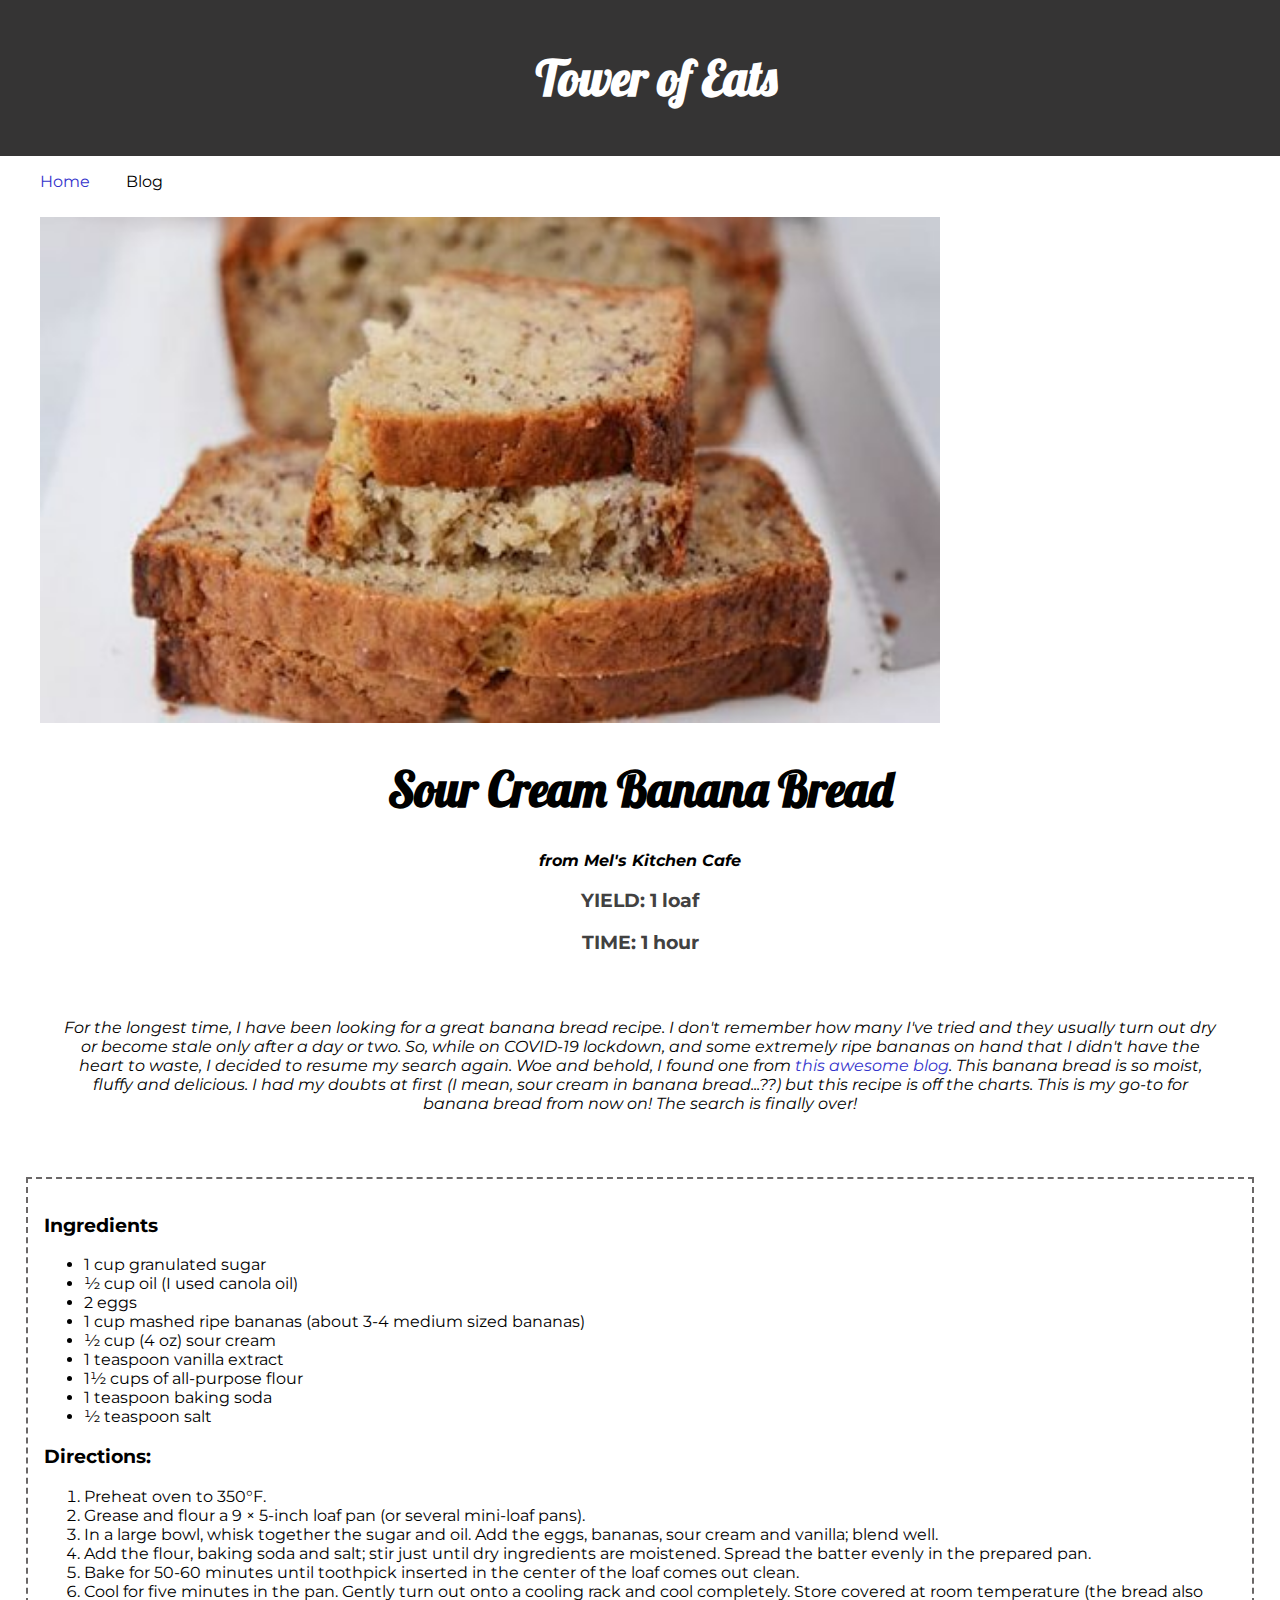
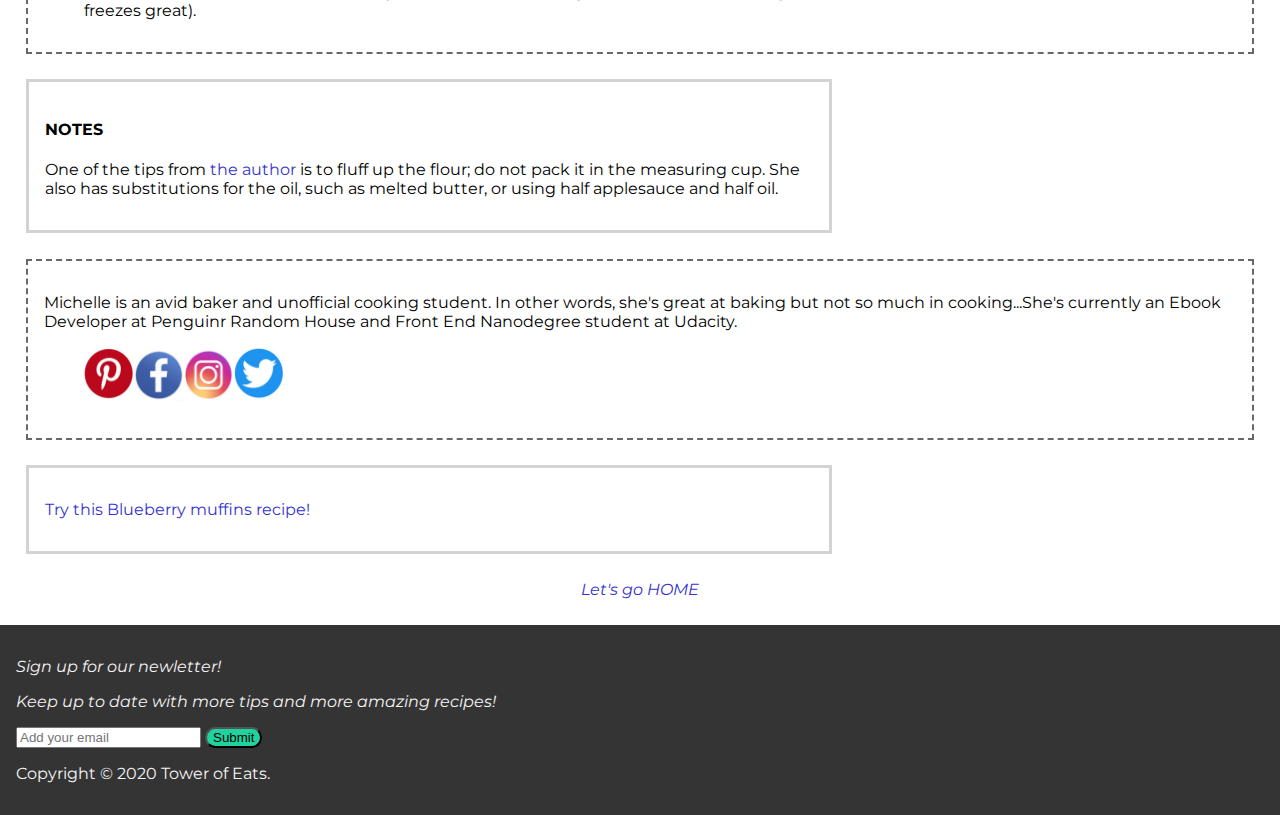
<file: bananabread.html>
<!DOCTYPE html>
<html>
<head>
    <meta charset="utf-8">
    <meta name="viewport" content="width=device-width, initial-scale=1">
    <title>Tower of Eats</title>
	<link href="https://fonts.googleapis.com/css2?family=Lobster&family=Montserrat:ital,wght@0,400;0,500;0,700;1,400;1,500;1,700&display=swap" rel="stylesheet">
	<link href="css/main.css" rel="stylesheet">
	<link href="css/blog.css" rel="stylesheet">
</head>
    <body>
        <header class="main-banner" role="banner">
            <div class="logo">
                <h1 class="main_heading">Tower of Eats</h1>
            </div>
            <nav class="main-nav">
                <ul class="nav_list">
                    <li class="nav_list_item"><a href="index.html">Home</a></li>
                    <li class="nav_list_item">Blog</li>
                    
                </ul>
            </nav>
        </header>
        <main>
            <article class="blog-container">
				<figure>
					<img class="beauty_shot" src="images/bananabread.jpg" alt="Banana bread" />
				</figure>
                <h1 class="recipe_name">Sour Cream Banana Bread</h1>
				<h2 class="recipe_author">from Mel's Kitchen Cafe</h2>
				<h3 class="yield">YIELD: 1 loaf</h3>
				<h3 class="time">TIME: 1 hour</h3>
				
				<p class="intro">For the longest time, I have been looking for a great banana bread recipe. I don't remember how many I've tried and they usually turn out dry or become stale only after a day or two. So, while on COVID-19 lockdown, and some extremely ripe bananas on hand that I didn't have the heart to waste, I decided to resume my search again. Woe and behold, I found one from <a href="https://www.melskitchencafe.com/sour-cream-banana-bread/">this awesome blog</a>. This banana bread is so moist, fluffy and delicious. I had my doubts at first (I mean, sour cream in banana bread...??) but this recipe is off the charts. This is my go-to for banana bread from now on! The search is finally over!</p>
				<article class="recipe-container">
				<h3 class="ing_header">Ingredients</h3>
				<ul class="ing_list">
					<li class="ing_item">1 cup granulated sugar</li>
					<li class="ing_item">&#189; cup oil (I used canola oil)</li>
					<li class="ing_item">2 eggs</li>
					<li class="ing_item">1 cup mashed ripe bananas (about 3-4 medium sized bananas)</li>
					<li class="ing_item">&#189; cup (4 oz) sour cream</li>
					<li class="ing_item">1 teaspoon vanilla extract</li>
					<li class="ing_item">1&#189; cups of all-purpose flour</li>
					<li class="ing_item">1 teaspoon baking soda</li>
					<li class="ing_item">&#189; teaspoon salt</li>
				</ul>
				
				<h3 class="dir-head">Directions:</h3>
				<ol class="dir_list">
					<li class="dir_step">Preheat oven to 350&#176;F.</li>
					<li class="dir_step">Grease and flour a 9 &#215; 5-inch loaf pan (or several mini-loaf pans). </li>
					<li class="dir_step">In a large bowl, whisk together the sugar and oil. Add the eggs, bananas, sour cream and vanilla; blend well.</li>
					<li class="dir_step">Add the flour, baking soda and salt; stir just until dry ingredients are moistened. Spread the batter evenly in the prepared pan.</li>
					<li class="dir_step">Bake for 50-60 minutes until toothpick inserted in the center of the loaf comes out clean.</li>
					<li class="dir_step">Cool for five minutes in the pan. Gently turn out onto a cooling rack and cool completely. Store covered at room temperature (the bread also freezes great).</li>
				</ol>
				</article>

				<article class="tips">
					<h4 class="notes_head">NOTES</h4>
				<p class="note">One of the tips from <a href="https://www.melskitchencafe.com/sour-cream-banana-bread/">the author</a> is to fluff up the flour; do not pack it in the measuring cup. She also has substitutions for the oil, such as melted butter, or using half applesauce and half oil.</p>
				</article>
				
                <article class="about_author">
					<p class="author_blurb">Michelle is an avid baker and unofficial cooking student. In other words, she's great at baking but not so much in cooking...She's currently an Ebook Developer at Penguinr Random House and Front End Nanodegree student at Udacity.</p>
					<ul class="sm_icons">
						<li><a href="http://www.pinterest.com"><img src="images/pinterest-icon.jpg" class="icon" alt="Pinterest"/></a></li>
						<li><a href="http://www.facebook.com"><img src="images/facebook-icon.jpg" class="icon" alt="Facebook"/></a></li>
						<li><a href="http://www.instagram.com"><img src="images/instagram-icon.jpg" class="icon" alt="Instagram" /></a></li>
						<li><a href="http://www.twitter.com"><img src="images/twitter-icon.jpg" class="icon" alt="Twitter"/></a></li>
					</ul>
				</article>

				<article class="other_recipes">
				<p class="another_recipe"><a href="blueberrymuffins.html">Try this Blueberry muffins recipe!</a></p>
				</article>
                <p class="go_to_home"><a href="index.html">Let's go HOME</a></p>
                
            </article>
			 <footer class="footer">
                
                    <form class="email_signup">     
                     <p class="email_text">Sign up for our newletter!</p>    
                        <p class="email_text">Keep up to date with more tips and more amazing recipes!</p>           
                        <input type="email" name="email" placeholder="Add your email"> 
                        <button class="submit_button">Submit</button>
                    </form>
                    <p class="footer_info">Copyright &#169; 2020 Tower of Eats.</p>
                </footer>
        </main>


    </body>


</html>
</file>
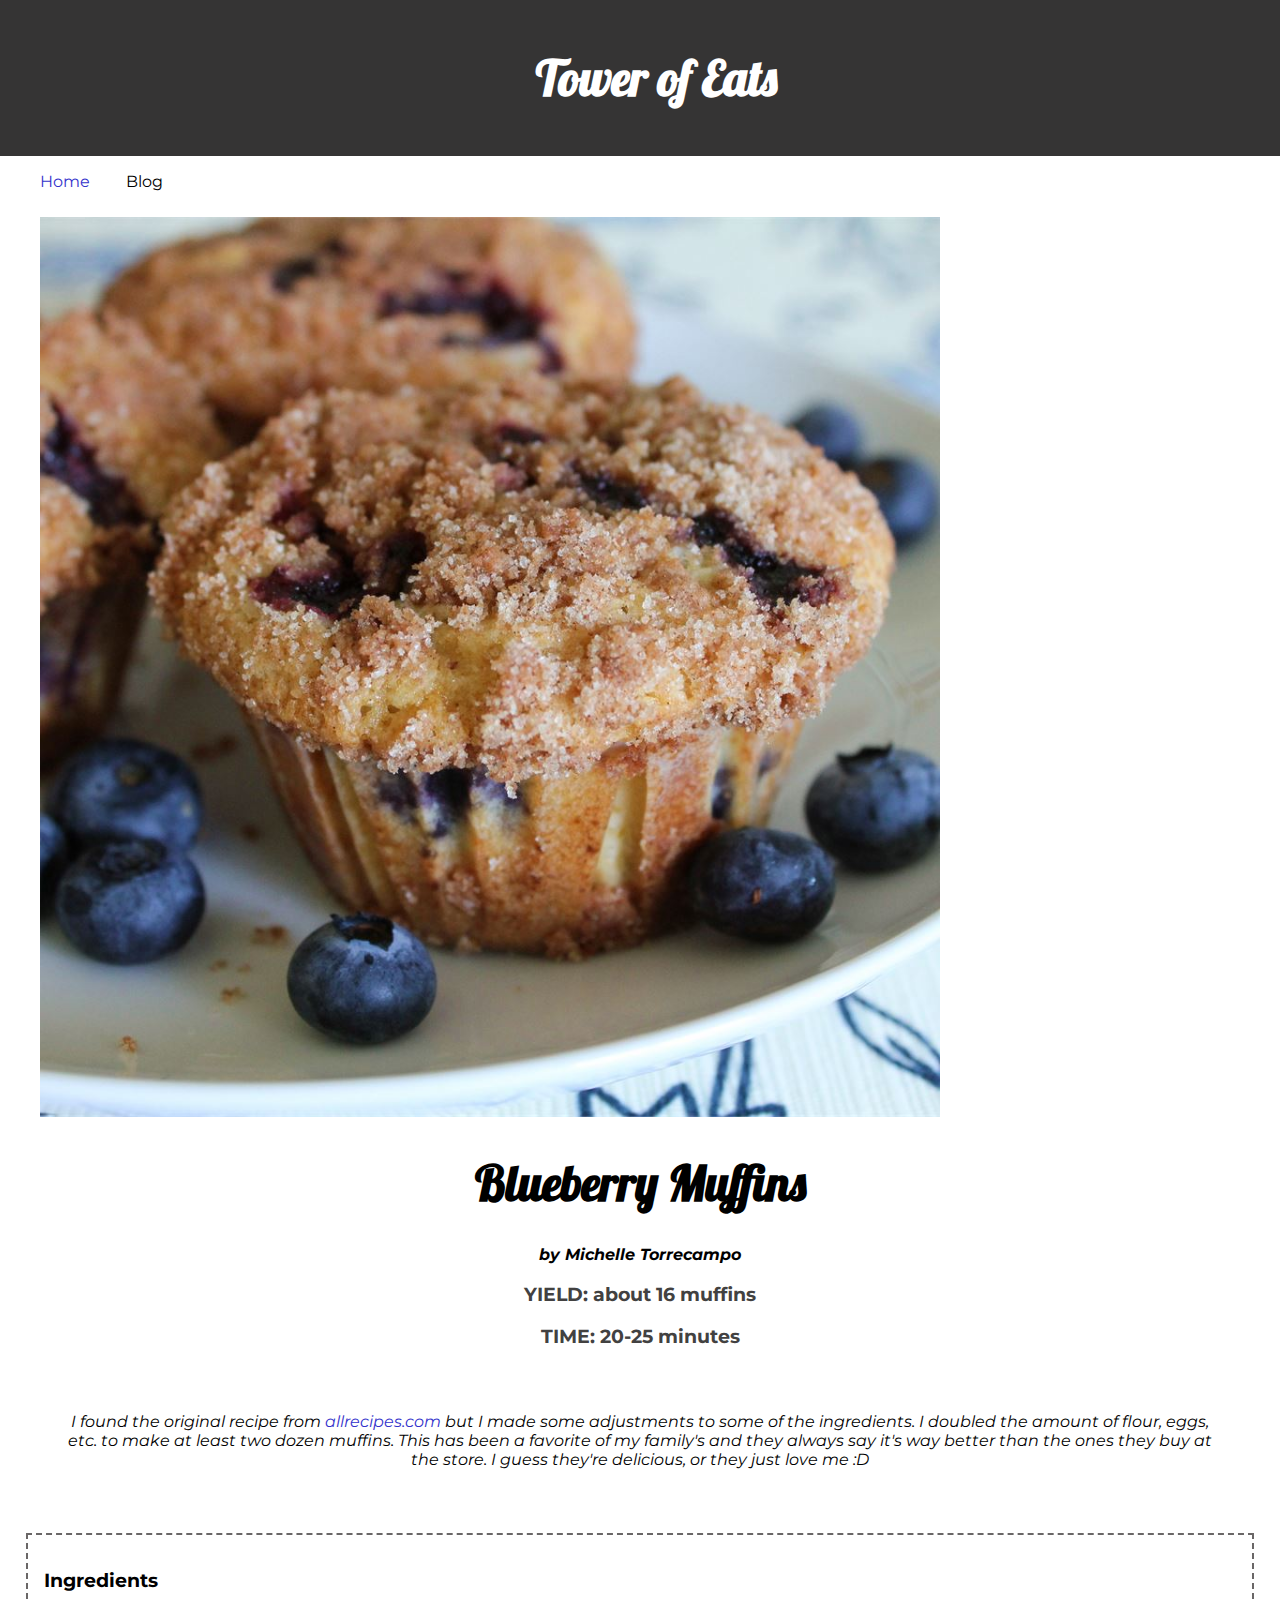
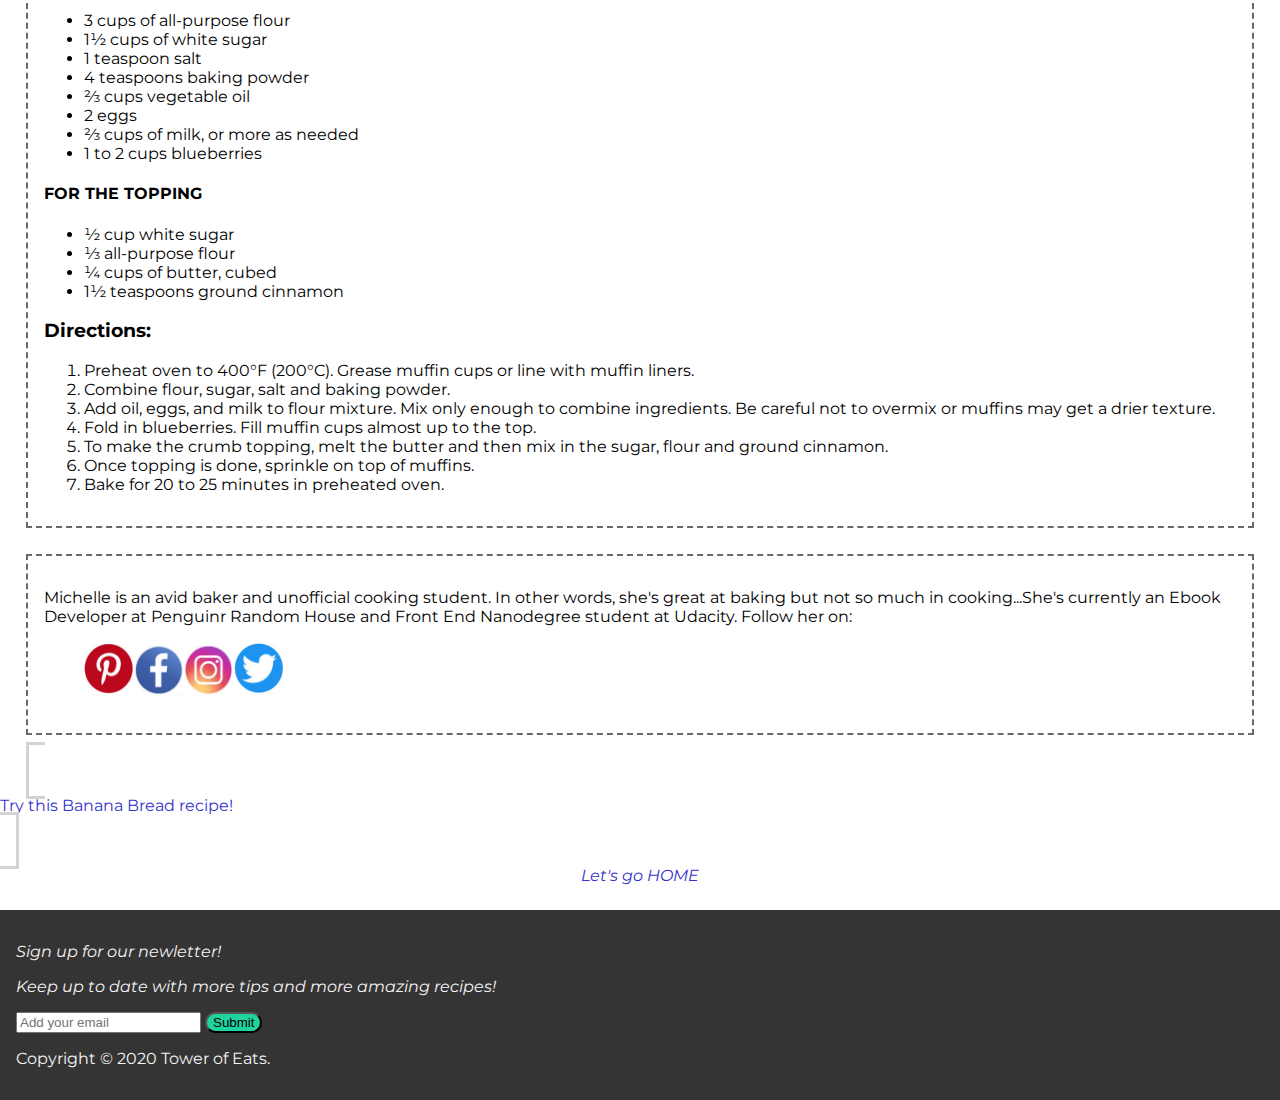
<file: blueberrymuffins.html>
<!DOCTYPE html>
<html>
<head>
    <meta charset="utf-8">
    <meta name="viewport" content="width=device-width, initial-scale=1">
    <title>Tower of Eats</title>
	
	<link href="https://fonts.googleapis.com/css2?family=Lobster&family=Montserrat:ital,wght@0,400;0,500;0,700;1,400;1,500;1,700&display=swap" rel="stylesheet">
	<link href="css/main.css" rel="stylesheet">
	<link href="css/blog.css" rel="stylesheet">
</head>
    <body>
        <header class="main-banner" role="banner">
            <div class="logo">
                <h1 class="main_heading">Tower of Eats</h1>
            </div>
            <nav class="main-nav">
                <ul class="nav_list">
                    <li class="nav_list_item"><a href="index.html">Home</a></li>
                    <li class="nav_list_item">Blog</li>
                    
                </ul>
            </nav>
        </header>
        <main>
            <article class="blog-container">
				<figure>
					<img class="beauty_shot" src="images/blueberrymuffins.jpg" alt="Blueberry muffins" />
				</figure>
                <h1 class="recipe_name">Blueberry Muffins</h1>
				<h2 class="recipe_author">by Michelle Torrecampo</h2>
				<h3 class="yield">YIELD: about 16 muffins</h3>
				<h3 class="time">TIME: 20-25 minutes</h3>
				
				<p class="intro">I found the original recipe from <a href="https://www.allrecipes.com/recipe/6865/to-die-for-blueberry-muffins/">allrecipes.com</a> but I made some adjustments to some of the ingredients. I doubled the amount of flour, eggs, etc. to make at least two dozen muffins. This has been a favorite of my family's and they always say it's way better than the ones they buy at the store. I guess they're delicious, or they just love me :D</p>
				<article class="recipe-container">
				<h3 class="ing_header">Ingredients</h3>
				<ul class="ing_list">
					<li class="ing_item">3 cups of all-purpose flour</li>
					<li class="ing_item">1&#189; cups of white sugar</li>
					<li class="ing_item">1 teaspoon salt</li>
					<li class="ing_item">4 teaspoons baking powder</li>
					<li class="ing_item">&#8532; cups vegetable oil</li>
					<li class="ing_item">2 eggs</li>
					<li class="ing_item">&#8532; cups of milk, or more as needed</li>
					<li class="ing_item">1 to 2 cups blueberries</li>
				</ul>
				<h4 class="ing_header-alt">FOR THE TOPPING</h4>
				<ul class="ing_list">
					<li class="ing_item">&#189; cup white sugar</li>
					<li class="ing_item">&#8531; all-purpose flour</li>
					<li class="ing_item">&#188; cups of butter, cubed</li>
					<li class="ing_item">1&#189; teaspoons ground cinnamon</li>
				</ul>
				<h3 class="dir-head">Directions:</h3>
				<ol class="dir_list">
					<li class="dir_step">Preheat oven to 400&#176;F (200&#176;C). Grease muffin cups or line with muffin liners.</li>
					<li class="dir_step">Combine flour, sugar, salt and baking powder. </li>
					<li class="dir_step">Add oil, eggs, and milk to flour mixture. Mix only enough to combine ingredients. Be careful not to overmix or muffins may get a drier texture.</li>
					<li class="dir_step">Fold in blueberries. Fill muffin cups almost up to the top.</li>
					<li class="dir_step">To make the crumb topping, melt the butter and then mix in the sugar, flour and ground cinnamon.</li>
					<li class="dir_step">Once topping is done, sprinkle on top of muffins.</li>
					<li class="dir_step">Bake for 20 to 25 minutes in preheated oven.</li>
				
				</ol>
				
				</article>
				<article class="about_author">
					<p class="author_blurb">Michelle is an avid baker and unofficial cooking student. In other words, she's great at baking but not so much in cooking...She's currently an Ebook Developer at Penguinr Random House and Front End Nanodegree student at Udacity. Follow her on:</p>
					<ul class="sm_icons">
						<li><a href="http://www.pinterest.com"><img src="images/pinterest-icon.jpg" class="icon" alt="Pinterest"/></a></li>
						<li><a href="http://www.facebook.com"><img src="images/facebook-icon.jpg" class="icon" alt="Facebook"/></a></li>
						<li><a href="http://www.instagram.com"><img src="images/instagram-icon.jpg" class="icon" alt="Instagram" /></a></li>
						<li><a href="http://www.twitter.com"><img src="images/twitter-icon.jpg" class="icon" alt="Twitter"/></a></li>
					</ul>
				</article>
				<sidebar class="other_recipes">
				<p class="another_recipe"><a href="bananabread.html">Try this Banana Bread recipe!</a></p>
				</sidebar>
                <p class="go_to_home"><a href="index.html">Let's go HOME</a></p>
                
            </article>
			<footer class="footer">
                
                    <form class="email_signup">     
                     <p class="email_text">Sign up for our newletter!</p>    
                        <p class="email_text">Keep up to date with more tips and more amazing recipes!</p>           
                        <input type="email" name="email" placeholder="Add your email"> 
                        <button class="submit_button">Submit</button>
                    </form>
                    <p class="footer_info">Copyright &#169; 2020 Tower of Eats.</p>
                </footer>
        </main>


    </body>


</html>
</file>
<file: css/main.css>
/*this is the main css*/




body {
    margin: 0;
	font-family: 'Montserrat', sans-serif;
}

a {
	text-decoration: none;
	color:#3433CC;
}

/*Banner*/
h1.main_heading {
	font-family: 'Lobster', cursive;
	color: #fff;
	font-size: 3em;
	text-align: center;
}

.logo {
	background-color: #353434;
	padding: 1em;
	width: 100%;
}


/*Navigation*/
ul.nav_list li {
	display: inline-block;
	padding-right: 2em;
}



/*Main container*/
.container {
	display: grid;
	grid-template-rows: 300px;
	grid-gap:5%;
	justify-content: center;
} 
	


p.intro_statement {
	font-style: italic;
	font-weight: bold;
	text-align: center;
	font-size: 2em;
}



/*Recipe cards*/
.recipe_box {
/*	display: flex;*/
	border:#9E9B9B thin solid;	
}
.recipe_image {
	width: 100%;
}

div.dark_purple {
	background-color:#1F0173;
	padding: 1em;
}

div.dark_gold {
	background-color: #8C5B1D;
	padding: 1em;
}

h2.recipe_title {
	color: #F1F1EA;
	text-align: left;
}
h3.recipe_author {
	color: #F1F1EA;
	text-align: left;
	font-style: italic;
}

/*Footer*/

.footer {
	background-color: #353434;
	padding: 1em;
	width: 100%;
	color: whitesmoke;
}



.email_text {
	font-style: italic;
}

.submit_button {
	background-color:#1FD39E;
	border-radius: 25px;
}


/*Media queries*/
@media(min-width:600px) and (max-width:900px) {

	
	
	
}



@media(min-width: 901px) {
	h1.main_headig {
		text-align: center;
	}
}
</file>
<file: css/blog.css>
/* CSS Document */

@import 'main.css';


.blog-container {
	margin: 2% 0;
}

.beauty_shot {
	width: 75%;
}
h1.recipe_name {
	text-align: center;
	font-family: 'Lobster', cursive;
	font-size: 3em;
}

h2.recipe_author {
	text-align: center;
	font-style: italic;
	font-size: 1em;
}

h3.yield,
h3.time
{
	text-align: center;
	color:#424141;
}

p.intro {
	text-align: center;
	font-style: italic;
	margin: 5%;
	
}

.recipe-container {
	border: dashed #6A6767 2px;
	padding: 1em;
	margin: 2%;
}

.go_to_home {
	text-align: center;
	font-style: italic;
	color: blueviolet;
}

/*Sidebar about_author*/

.about_author {
	border: dashed #6A6767 2px;
	padding: 1em;
	margin: 2%;
}

ul.sm_icons {
	list-style-type: none;
	display: flex;
	align-items: stretch;
}

/*Tip Sidebar*/
.tips, 
.other_recipes {
	border: solid lightgrey 3px;
	padding: 1em;
	margin: 2%;
	width: 60%;
}

img.icon {
	width: 50px;
}

@media(min-width:600px) and (max-width:900px) {

	
	
	
}



@media(min-width: 901px) {
	
}









/*Media queries*/
</file>
